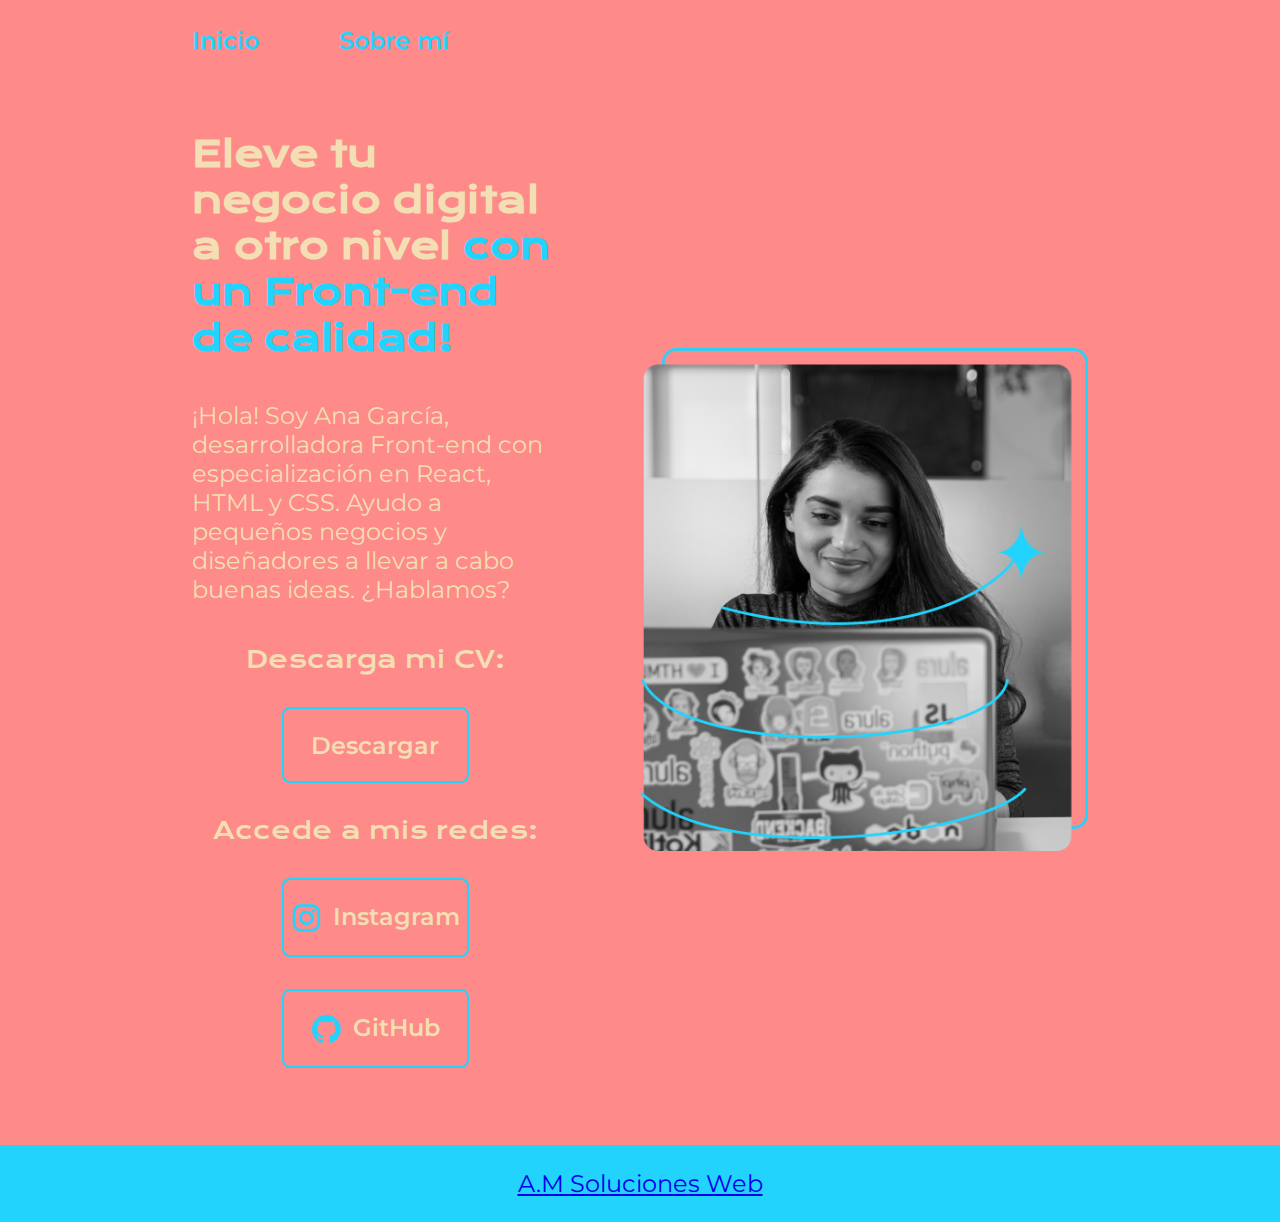
<file: index.html>
<!DOCTYPE html>
<html lang="es">
<head>
    <meta charset="UTF-8"> 
    <meta http-equiv="X-UA-Compatible" content="IE=edge">
    <meta name="viewport" content="width=device-width, initial-scale=1.0">
    <link rel="preconnect" href="https://fonts.googleapis.com">
    <link rel="preconnect" href="https://fonts.gstatic.com" crossorigin>
    <link href="https://fonts.googleapis.com/css2?family=Krona+One&display=swap" rel="stylesheet">
    <title>Portafolio</title>
    <link rel="stylesheet" href="./styles/style.css">

</head>
<body>
    <header class="header">
        <nav class="header-menu">
            <a class="header-menu-link" href="index.html">Inicio</a>
            <a class="header-menu-link" href="about.html">Sobre mí</a>
        </nav>
        
    </header>
    <main class="presentacion">
        <section class="presentacion-contenido">
            <h1 class="presentacion-contenido-titulo">
            Eleve tu negocio digital a otro nivel 
            <strong class="titulo-destacado">con un Front-end de calidad!
            </strong></h1>
            <p class="presentacion-contenido-texto">¡Hola! Soy Ana García, desarrolladora Front-end con
                especialización en React, HTML y CSS. Ayudo a pequeños
                negocios y diseñadores a llevar a cabo buenas ideas.
                ¿Hablamos?
            </p>
            <div class="presentacion-enlaces">
                <h2 class="presentacion-enlaces-subtitulo">Descarga mi CV:</h2>
                <a class="presentacion-enlaces-link" href="https://github.com/">
                    Descargar</a>
                <h2 class="presentacion-enlaces-subtitulo">Accede a mis redes:</h2>
                <a class="presentacion-enlaces-link btn-insta" href="https://instagram.com/">
                    <img src="./assets/instagram.png">Instagram</a>
                <a class="presentacion-enlaces-link btn-insta" href="https://github.com/">
                    <img src="./assets/github.png">GitHub</a>
            </div>
        </section>
            <img class="presentacion-imagen" src="./assets/Imagem.png" alt="Foto de Ana García desarrolando un proyecto">
    </main>
    <footer class="footer">
        <p><a href="https://www.instagram.com/amsolucionesweb/" target="_blank">A.M Soluciones Web</a></p>
    </footer>
</body>
</html>
</file>
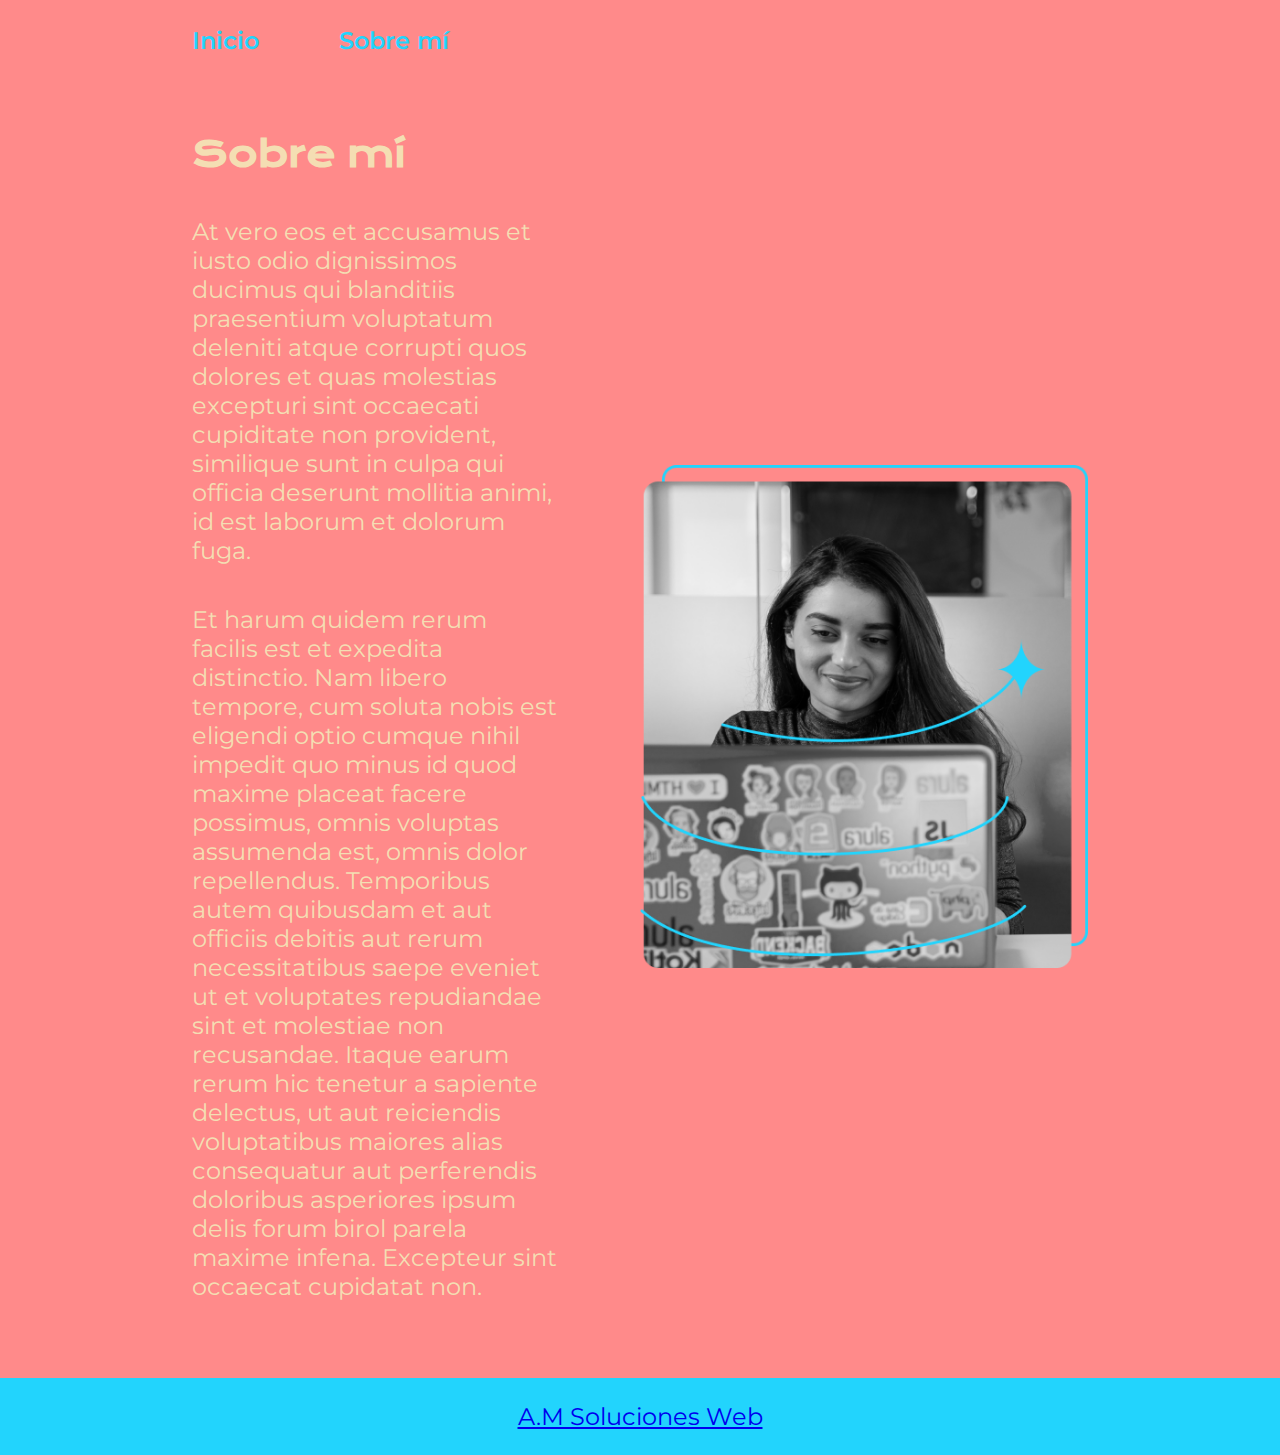
<file: about.html>
<!DOCTYPE html>
<html lang="es">
<head>
    <meta charset="UTF-8">
    <meta name="viewport" content="width=device-width, initial-scale=1.0">
    <link rel="preconnect" href="https://fonts.googleapis.com">
    <link rel="preconnect" href="https://fonts.gstatic.com" crossorigin>
    <link href="https://fonts.googleapis.com/css2?family=Krona+One&display=swap" rel="stylesheet">
    <link rel="stylesheet" href="./styles/style.css">
    <title>Sobre mí</title>
</head>
<body>
    <header class="header">
        <nav class="header-menu">
            <a class="header-menu-link" href="index.html">Inicio</a>
            <a class="header-menu-link" href="about.html">Sobre mí</a>
        </nav>
    </header>
    <main class="presentacion">
        <section class="presentacion-contenido">
            <h1 class="presentacion-contenido-titulo">Sobre mí</h1>
            <p class="presentacion-contenido-texto">At vero eos et accusamus et iusto odio dignissimos ducimus qui blanditiis praesentium voluptatum deleniti atque corrupti quos dolores et quas molestias excepturi sint occaecati cupiditate non provident, similique sunt in culpa qui officia deserunt mollitia animi, id est laborum et dolorum fuga.</p>
            <p class="presentacion-contenido-texto">Et harum quidem rerum facilis est et expedita distinctio. Nam libero tempore, cum soluta nobis est eligendi optio cumque nihil impedit quo minus id quod maxime placeat facere possimus, omnis voluptas assumenda est, omnis dolor repellendus. Temporibus autem quibusdam et aut officiis debitis aut rerum necessitatibus saepe eveniet ut et voluptates repudiandae sint et molestiae non recusandae. Itaque earum rerum hic tenetur a sapiente delectus, ut aut reiciendis voluptatibus maiores alias consequatur aut perferendis doloribus asperiores ipsum delis forum birol parela maxime infena. Excepteur sint occaecat cupidatat non.</p>
        </section>
        <img class="presentacion-imagen" src="./assets/Imagem.png" alt="Foto personal">
    </main>
    <footer class="footer">
        <p><a href="https://www.instagram.com/amsolucionesweb/" target="_blank">A.M Soluciones Web</a></p>
    </footer>
</body>
</html>
</file>
<file: styles/style.css>
@import url('https://fonts.googleapis.com/css2?family=Montserrat:ital,wght@0,100..900;1,100..900&display=swap');

:root{
    --color-primario:#FF8A8A;
    --color-secundario:#F4DEB3;
    --color-terciario:#22D4FD;

    --fuente-montserrat: "Montserrat", sans-serif;
    --fuente-krona: "Krona One", sans-serif;
}

*{
    margin: 0;
    padding: 0;
}

body{
    background-color: var(--color-primario);
    color: var(--color-secundario);
    box-sizing: border-box;
}

.header{
    padding: 2% 0% 0% 15%;
}

.header-menu{
    display: flex;
    gap: 80px;
}

.header-menu-link{
    font-family:var(--fuente-montserrat);
    font-size: 1.5rem;
    font-weight: 600;
    color: var(--color-terciario);
    text-decoration: none;

}

.titulo-destacado{
    color: var(--color-terciario);
}

.presentacion{
    display: flex;
    align-items: center;
    padding: 6% 15%;
    justify-content: space-between;
    gap: 82px;
}

.presentacion-contenido{
    width: 50%;
    display: flex;
    flex-direction: column;
    gap: 40px;
}

.presentacion-contenido-titulo{
    font-family: var(--fuente-krona);
    font-size: 2.25rem;
}

.presentacion-contenido-texto{
    font-family: var(--fuente-montserrat);
    font-size: 1.5rem;
}

.presentacion-enlaces{
    display: flex;
    justify-content: space-between;
    flex-direction: column;
    align-items: center;
    gap: 32px;
}

.presentacion-enlaces-subtitulo{
    font-family: var(--fuente-krona);
    font-size: 1.5rem;
    font-weight: 400;
}

.presentacion-enlaces-link{
    border: 2px solid var(--color-terciario);
    width: 50%;
    text-align: center;
    padding: 21.5px 0;
    font-family: var(--fuente-montserrat);
    font-size: 1.5rem;
    font-weight: 600;
    text-decoration: none;
    color: var(--color-secundario);
    border-radius: 8px;
    display: flex;
    justify-content: center;
    gap: 10px;
}

.presentacion-enlaces-link:hover{
    background-color: #272727;
}

.presentacion-imagen{
    width: 50%;
}

.footer{
    background-color: var(--color-terciario);
    padding: 24px;
    color: var(--color-primario);
    text-align: center;
    font-family:var(--fuente-montserrat);
    font-size: 1.5rem;
    font-weight: 400;
}

@media(max-width: 1200px){
    
    .header{
        padding: 10%;
    }

    .header-menu{
        justify-content: center;
    }
    
    .presentacion{
        flex-direction: column-reverse;
        padding: 5%;
    }

    .presentacion-contenido{
        width: auto;
    }

}

@media(max-width: 371px){
    .btn-insta{
        flex-direction: column;
        align-items: center;
    }
    .btn-insta img{
        max-width: 33px;
    }
}
</file>
